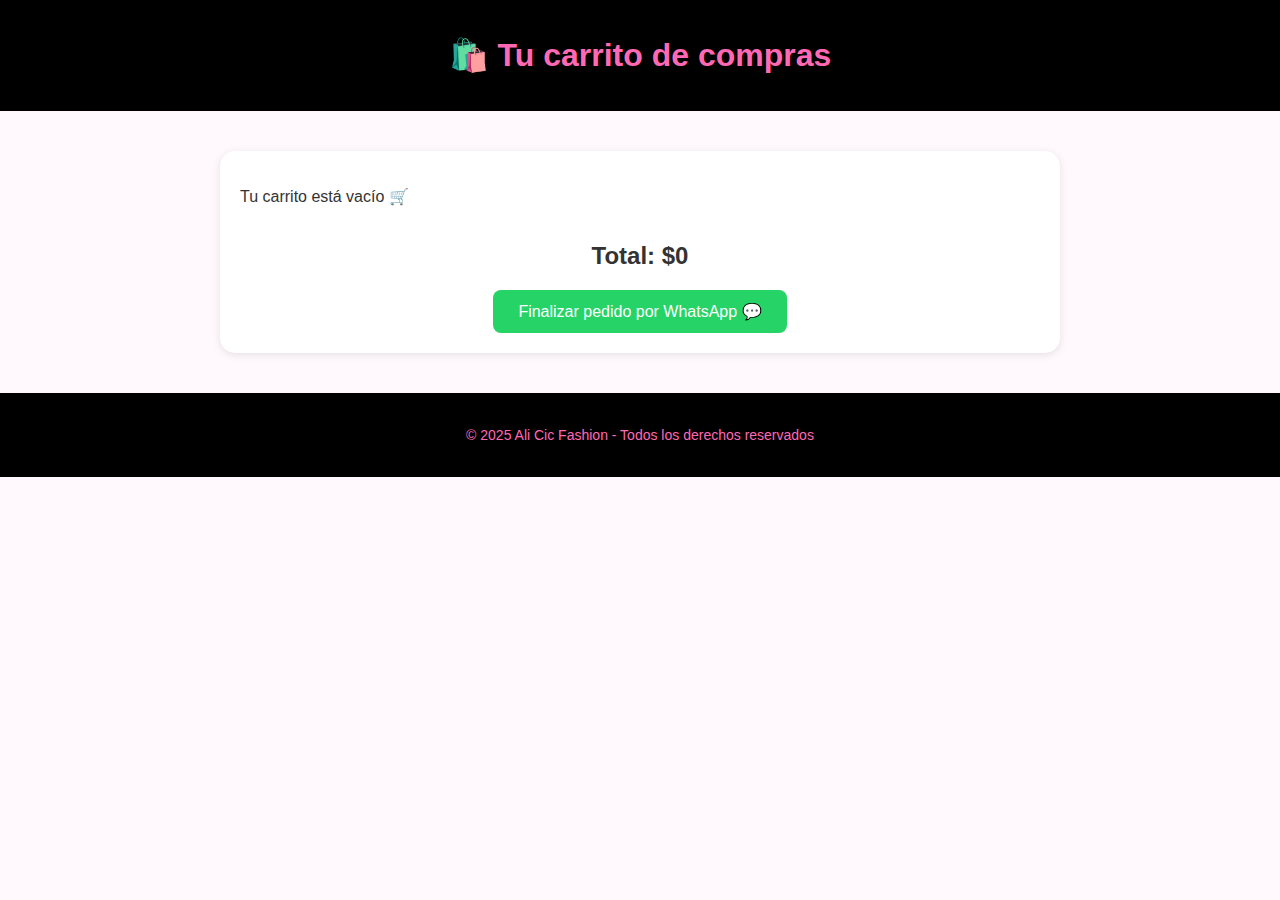
<file: carrito.html>
<!DOCTYPE html>
<html lang="es">
<head>
  <meta charset="UTF-8">
  <meta name="viewport" content="width=device-width, initial-scale=1.0">
  <title>Carrito de Compras - Ali Cic Fashion</title>
  <link rel="stylesheet" href="carrito.css">
</head>
<body>

  <header>
    <h1>🛍️ Tu carrito de compras</h1>
  </header>

  <main class="container">
    <div id="cart-items"></div>

    <div class="cart-summary">
      <h2>Total: <span id="cart-total">$0</span></h2>
      <button id="whatsapp-btn">Finalizar pedido por WhatsApp 💬</button>
    </div>
  </main>

  <footer>
    <p>© 2025 Ali Cic Fashion - Todos los derechos reservados</p>
  </footer>

  <script src="carrito.js"></script>
</body>
</html>
</file>
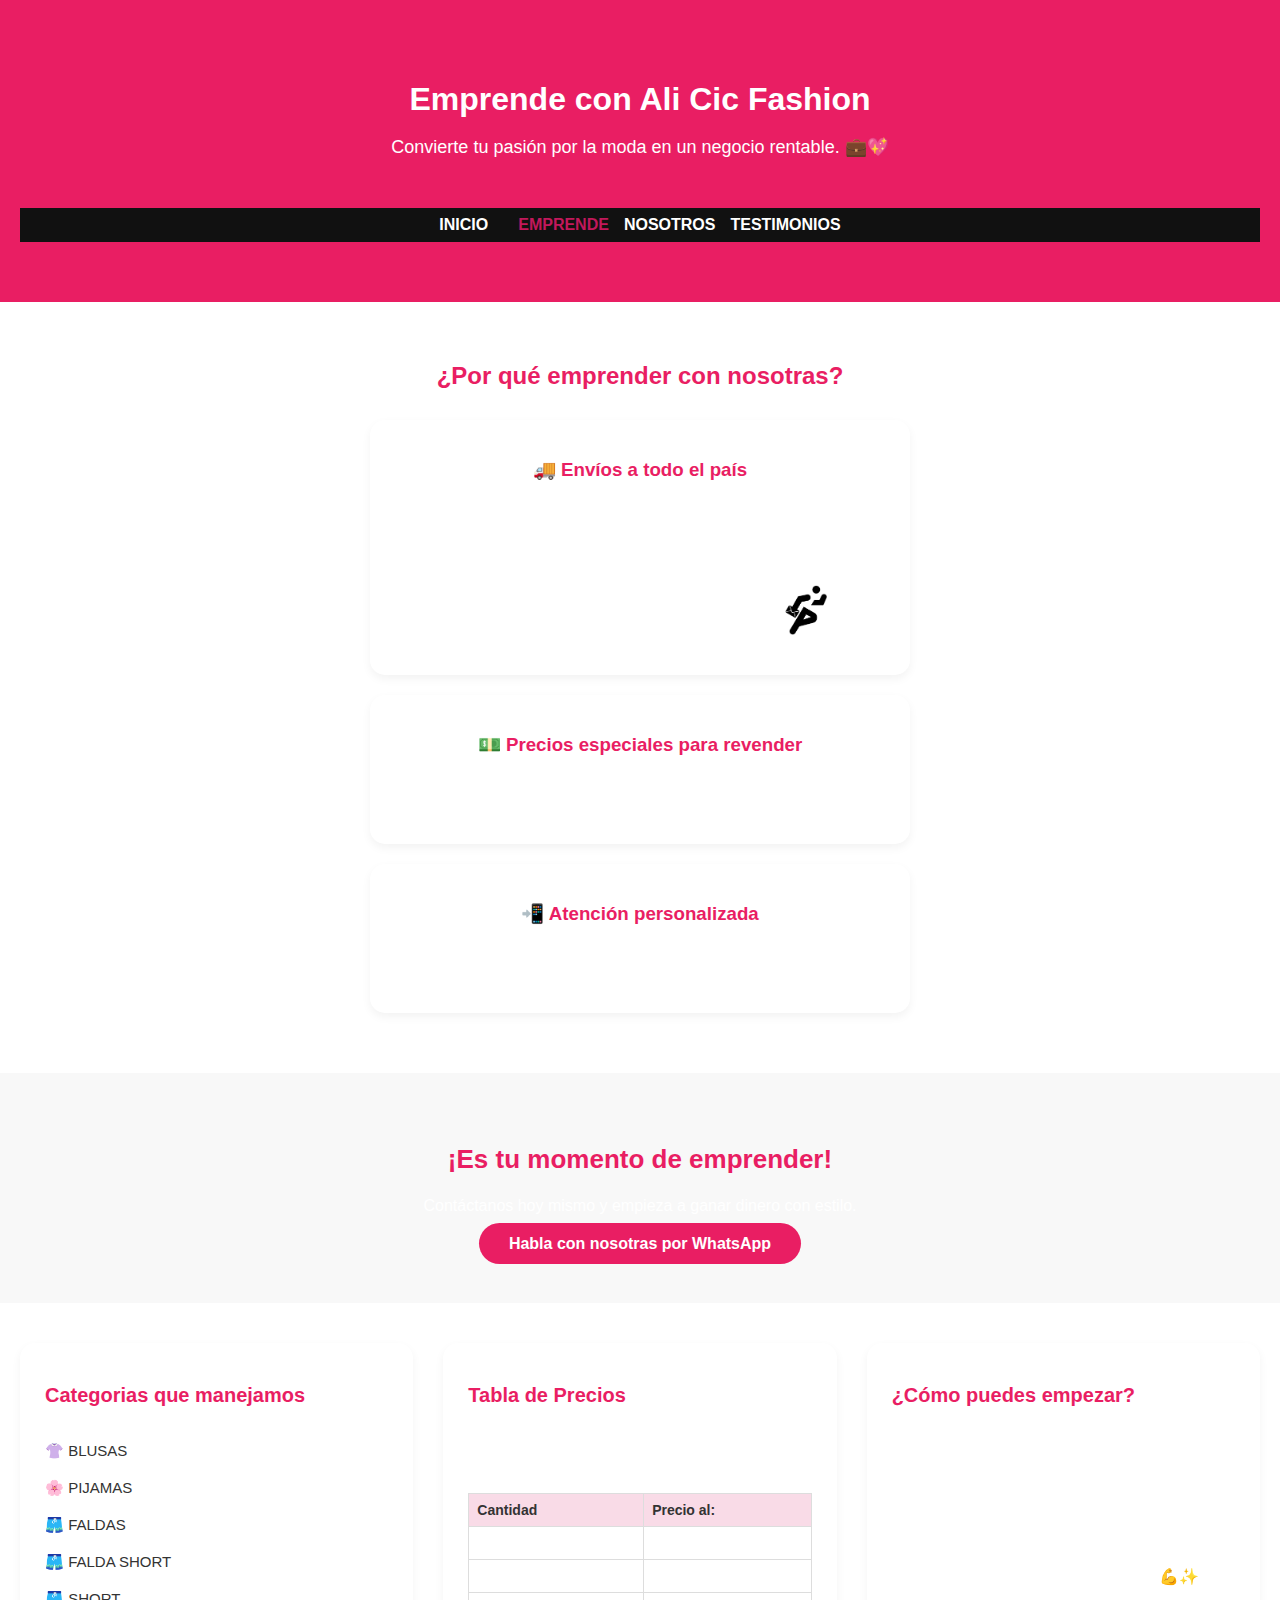
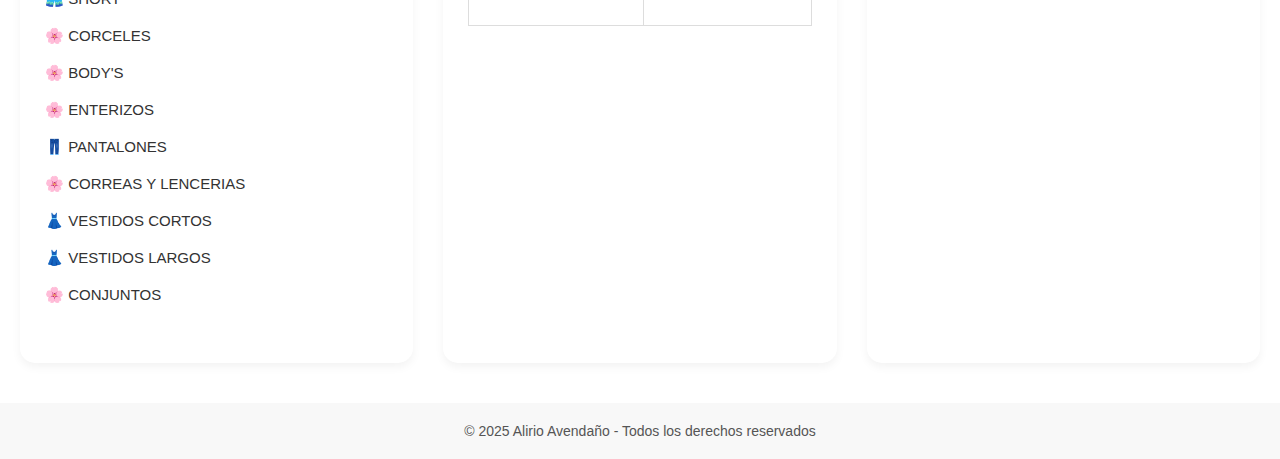
<file: emprendedor.html>
<!DOCTYPE html>
<html lang="es">
<head>
  <meta charset="UTF-8" />
  <meta name="viewport" content="width=device-width, initial-scale=1.0"/>
  <title>Ali Cic Emprende</title>
  <link rel="stylesheet" href="emprendedor.css">
<link rel="Icon" href="ali cic....jpg">
</head>
<body>
  <section class="hero">
    <h1>Emprende con Ali Cic Fashion</h1>
    <p>Convierte tu pasión por la moda en un negocio rentable. 💼💖</p>

<!-- Menú de navegación -->
  <nav class="menu-nav">
    <ul>
      <li><a href="index.html">INICIO</a></li>
      <li><a href="emprendedor.html" class="activo">EMPRENDE</a></li
      <li><a href="nosotros.html">NOSOTROS</a></li>
      <li><a href="testimonios.html">TESTIMONIOS</a></li>
    </ul>
  </nav>
  </header>

  </section>



  <section class="beneficios">
    <h2>¿Por qué emprender con nosotras?</h2>
    <div class="beneficio">
      <h3>🚚 Envíos a todo el país</h3>
      <p>Ali Cic Fashion realiza entregas seguras a cualquier ciudad de Colombia.</p><br><br>
      por medio de la transportadora interrapidicimo <!-- Logo de Inter Rapidísimo (desde archivo local) --> 
        <img src="threejs.png" alt="Inter Rapidísimo" width="50"></p>
      <ul>
    </div>
    <div class="beneficio">
      <h3>💵 Precios especiales para revender</h3>
      <p>Accede a precios mayoristas & V.I.P para que obtengas buenas ganancias.</p>
    </div>
    <div class="beneficio">
      <h3>📲 Atención personalizada</h3>
      <p>Te asesoramos paso a paso para que comiences a vender fácil y sin complicaciones.</p>
    </div>
  </section>

  <section class="cta">
    <h2>¡Es tu momento de emprender!</h2>
    <p>Contáctanos hoy mismo y empieza a ganar dinero con estilo.</p>
    <a href="https://wa.me/573153535066" class="btn">Habla con nosotras por WhatsApp</a>
  </section>


<section class="contenedor-tres-columnas">
  <!-- Columna 1 -->
  <div class="columna">
    <h2>Categorias que manejamos</h2>
    <ul class="lista-categorias">
  <li>👚 BLUSAS</li>
  <li>🌸 PIJAMAS</li>
  <li>🩳 FALDAS</li>
  <li>🩳 FALDA SHORT</li>
  <li>🩳 SHORT</li>
  <li>🌸 CORCELES</li>
  <li>🌸 BODY'S</li>
  <li>🌸 ENTERIZOS</li>
  <li>👖 PANTALONES</li>
  <li>🌸 CORREAS Y LENCERIAS</li>
  <li>👗 VESTIDOS CORTOS</li>
  <li>👗 VESTIDOS LARGOS</li>
  <li>🌸 CONJUNTOS</li>
</ul>
  </div>

  <!-- Columna 2 -->
  <div class="columna">
    <h2>Tabla de Precios</h2>
    <table>
      <tr>
        <th>Cantidad</th>
        <th>Precio al:</th>
      </tr>
      <tr>
        <td>1 - 5 unidades</td>
        <td>(Precio detal)</td>
      </tr>
      <tr>
        <td> 6 - 19 unidades</td>
        <td>(Precio mayor)</td>
      </tr>
      <tr>
        <td>20 o más</td>
        <td>(Precio VIP)</td>
      </tr>
<p>Para ser clienta mayorista debes hacer una compra de minimo 6 prendas estas pueden ser surtidas</p>
    </table>
  </div>

  <!-- Columna 3 -->
  <div class="columna">
    <h2>¿Cómo puedes empezar?</h2>
    <p>
      Iniciar tu negocio con Ali Cic Fashion es muy fácil. Solo necesitas tener ganas de salir adelante y querer generar ingresos vendiendo moda femenina. Puedes comenzar desde casa, sin necesidad de invertir grandes cantidades. Elige los productos que más te gusten, consulta nuestros precios mayoristas y promociona en tus redes sociales o con tus amigas. Nosotros te acompañamos en todo el proceso. 💪✨<br><br>
      Si ya tienes clientas o un grupo en WhatsApp, puedes recibir pedidos primero y luego solicitarlos con nosotras. Trabajamos contigo para que ganes y crezcas con estilo.
    </p>
  </div>
</section>

<footer>
    © 2025 Alirio Avendaño - Todos los derechos reservados
  </footer>

</body>
</html>
</file>
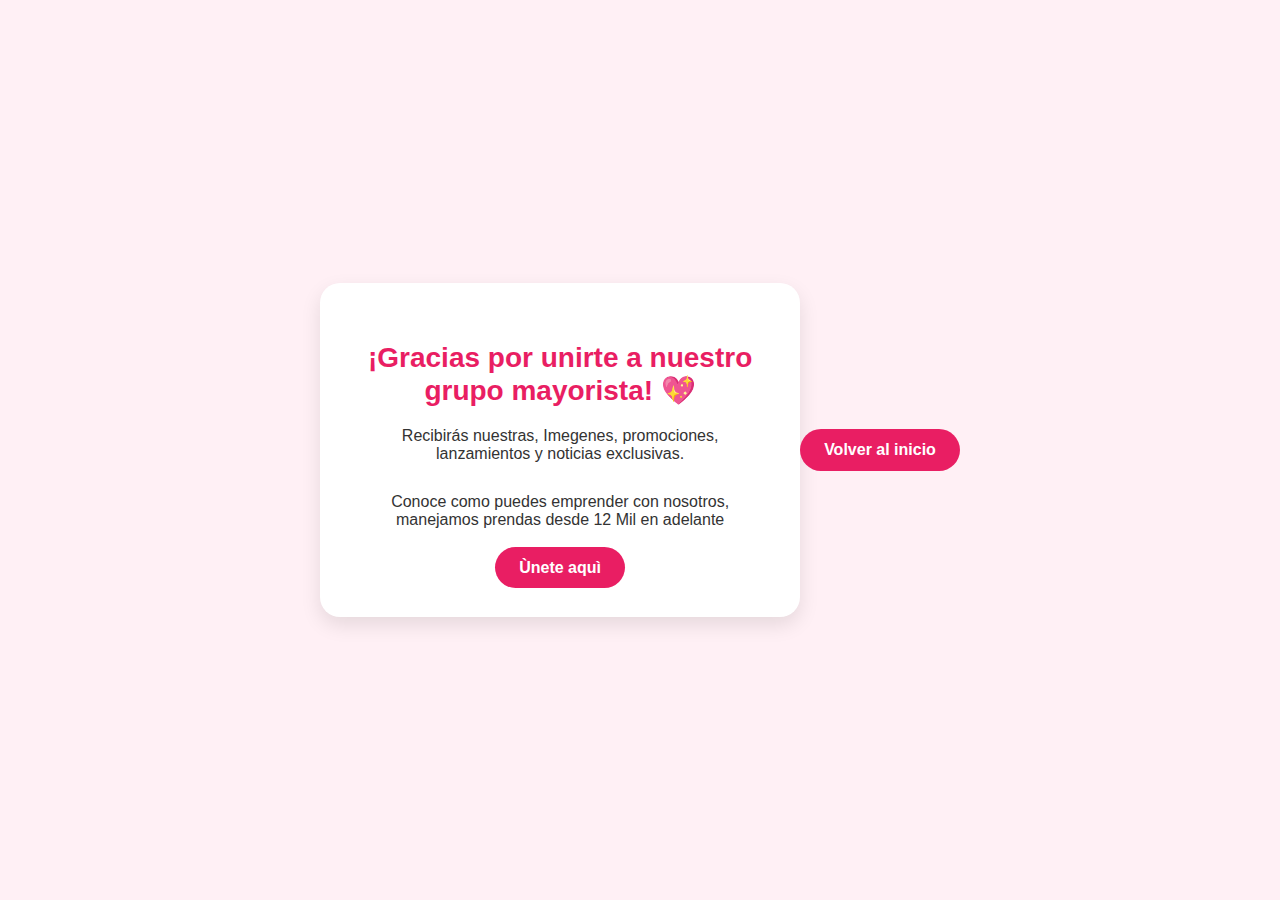
<file: gracias.html>
<!DOCTYPE html>
<html lang="es">
<head>
  <meta charset="UTF-8" />
  <meta name="viewport" content="width=device-width, initial-scale=1.0"/>
  <title>Gracias por Unirte</title>
  <link rel="stylesheet" href="gracias.css" />
<link rel="Icon" href="ali cic....jpg">
</head>
<body>
  <div class="gracias-container">
    <h1>¡Gracias por unirte a nuestro grupo mayorista! 💖</h1>
    <p>Recibirás nuestras, Imegenes, promociones, lanzamientos y noticias exclusivas.</p>
    <p>Conoce como puedes emprender con nosotros, manejamos prendas desde 12 Mil en adelante</p>
    <a href="https://chat.whatsapp.com/BWbuDKQckJIFFhltrzpcjC" class="btn-volver">Ùnete aquì</a>
  </div>
<br>
  <br>
  <br>
  <br>
    <a href="index.html" class="btn-volver">Volver al inicio</a>
</body>
</html>
</file>
<file: carrito.css>
body {
  font-family: 'Poppins', sans-serif;
  background-color: #fff8fc;
  margin: 0;
  padding: 0;
  color: #333;
}

header {
  background-color: #000;
  color: #ff69b4;
  text-align: center;
  padding: 15px;
}

.container {
  max-width: 800px;
  margin: 40px auto;
  padding: 20px;
  background: #fff;
  border-radius: 15px;
  box-shadow: 0 2px 8px rgba(0,0,0,0.1);
}

#cart-items {
  display: flex;
  flex-direction: column;
  gap: 15px;
}

.cart-item {
  display: flex;
  justify-content: space-between;
  align-items: center;
  background: #fdf0f5;
  padding: 10px 15px;
  border-radius: 10px;
}

.cart-item span {
  font-size: 16px;
}

.remove-btn {
  background: #ff69b4;
  border: none;
  color: #fff;
  border-radius: 5px;
  padding: 5px 10px;
  cursor: pointer;
}

.remove-btn:hover {
  background: #ff4081;
}

.cart-summary {
  text-align: center;
  margin-top: 20px;
}

#whatsapp-btn {
  background-color: #25D366;
  color: white;
  border: none;
  padding: 12px 25px;
  border-radius: 8px;
  cursor: pointer;
  font-size: 16px;
}

#whatsapp-btn:hover {
  background-color: #1ebe57;
}

footer {
  text-align: center;
  padding: 20px;
  background-color: #000;
  color: #ff69b4;
  font-size: 14px;
  margin-top: 40px;
}
</file>
<file: emprendedor.css>
body {
  margin: 0;
  font-family: 'Segoe UI', sans-serif;
  background-color: #ffffff;
  color: white; /* texto en blanco */
}

.hero {
  background-color: #e91e63;
  color: white;
  text-align: center;
  padding: 60px 20px;
}

.hero h1 {
  font-size: 32px;
  margin-bottom: 10px;
}

.hero p {
  font-size: 18px;
}

.beneficios {
  padding: 40px 20px;
  text-align: center;
}

.beneficios h2 {
  color: #e91e63;
  margin-bottom: 30px;
  font-size: 24px;
}

.beneficio {
  background-color: white;
  border-radius: 15px;
  padding: 20px;
  margin: 20px auto;
  max-width: 500px;
  box-shadow: 0 4px 10px rgba(0,0,0,0.05);
}

.beneficio h3 {
  color: #e91e63;
  margin-bottom: 10px;
}

.cta {
  text-align: center;
  padding: 50px 20px;
  background-color: #f8f8f8;
}

.cta h2 {
  font-size: 26px;
  color: #e91e63;
}

.cta p {
  font-size: 16px;
  margin-bottom: 20px;
}

.btn {
  background-color: #e91e63;
  color: white;
  padding: 12px 30px;
  text-decoration: none;
  border-radius: 30px;
  font-weight: bold;
  transition: background-color 0.3s ease;
}

.btn:hover {
  background-color: #fffafc;
}

.contenedor-tres-columnas {
  display: flex;
  flex-wrap: wrap;
  gap: 30px;
  justify-content: center;
  padding: 40px 20px;
}

.columna {
  flex: 1 1 300px;
  background-color: white;
  padding: 25px;
  border-radius: 15px;
  box-shadow: 0 4px 10px rgba(0,0,0,0.05);
  max-width: 350px;
}

.columna h2 {
  color: #e91e63;
  margin-bottom: 15px;
  font-size: 20px;
}

.columna ul {
  list-style: none;
  padding: 0;
}

.columna ul li {
  margin-bottom: 10px;
  font-size: 15px;
}

.columna table {
  width: 100%;
  border-collapse: collapse;
  font-size: 14px;
}

.columna table th,
.columna table td {
  border: 1px solid #ddd;
  padding: 8px;
  text-align: left;
}

.columna table th {
  background-color: #f9dbe7;
  color: #333;
}



footer {
  text-align: center;
  padding: 20px;
  background-color: #f8f8f8; /* opcional */
  color: #555; /* opcional */
  font-size: 14px;
}



<!---- menu --- >

.menu-nav {
  background-color: #111;
  padding: 0.5rem 1rem;
  margin-top: 50px; /* para que no tape la barra informativa */
  position: sticky;
  top: 30px;
  z-index: 998;
}

.menu-nav ul {
  list-style: none;
  display: flex;
  justify-content: center;
  flex-wrap: wrap;
  margin: 0;
  padding: 0;
}

.menu-nav li {
  margin: 0 15px;
}

.menu-nav a {
  color: #fff;
  text-decoration: none;
  font-weight: bold;
  font-size: 1rem;
  transition: color 0.3s ease;
}

.menu-nav a:hover {
  color: #C2185B;
}

.menu-nav {
  background-color: #111;
  padding: 0.5rem 1rem;
  margin-top: 50px;
  position: sticky;
  top: 30px;
  z-index: 998;
}

.menu-nav ul {
  list-style: none;
  display: flex;
  justify-content: center;
  flex-wrap: wrap;
  margin: 0;
  padding: 0;
}

.menu-nav li {
  margin: 0 15px;
}

.menu-nav a {
  color: #fff;
  text-decoration: none;
  font-weight: bold;
  font-size: 1rem;
  transition: color 0.3s ease;
}

.menu-nav a:hover,
.menu-nav a.activo {
  color: #C2185B;
}




.lista-categorias {
  list-style: none;
  padding: 0;
  margin: 30px auto;
  max-width: 400px;
  font-size: 16px;
  line-height: 1.8;
  text-align: left;
  color: #333;
}
</file>
<file: gracias.css>
body {
  margin: 0;
  padding: 0;
  font-family: 'Segoe UI', sans-serif;
  background-color: #fff0f5;
  display: flex;
  justify-content: center;
  align-items: center;
  height: 100vh;
}

.gracias-container {
  text-align: center;
  background-color: white;
  padding: 40px;
  border-radius: 20px;
  box-shadow: 0 8px 20px rgba(0, 0, 0, 0.1);
  max-width: 400px;
}

.gracias-container h1 {
  color: #e91e63;
  font-size: 28px;
  margin-bottom: 20px;
}

.gracias-container p {
  font-size: 16px;
  color: #333;
  margin-bottom: 30px;
}

.btn-volver {
  background-color: #e91e63;
  color: white;
  text-decoration: none;
  padding: 12px 24px;
  border-radius: 30px;
  font-weight: bold;
  transition: background-color 0.3s ease;
}

.btn-volver:hover {
  background-color: #c2185b;
}
</file>
